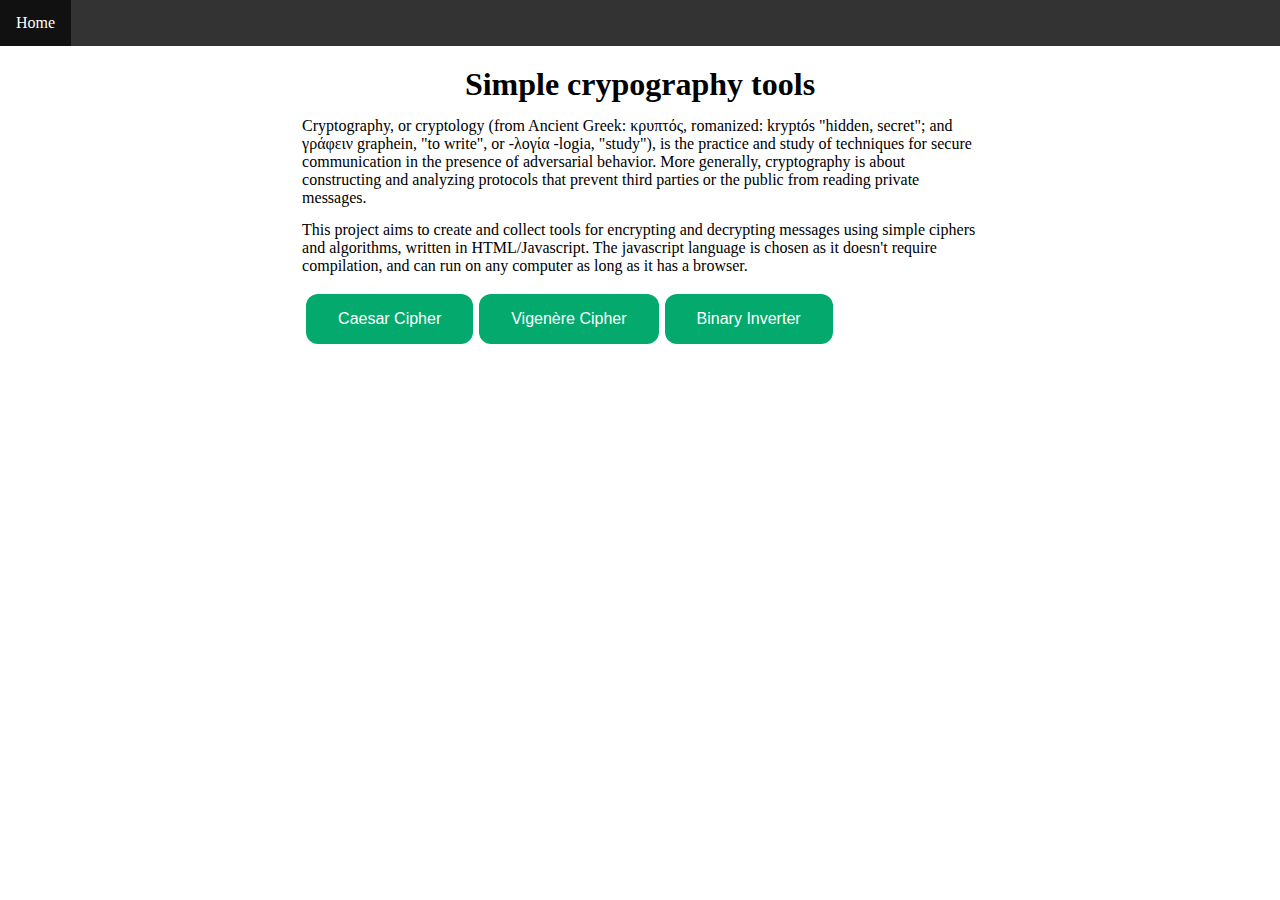
<file: index.html>
<!DOCTYPE html>
<html lang="en">
  <head>
    <meta charset="UTF-8" />
    <meta name="viewport" content="width=device-width, initial-scale=1.0" />
    <link rel="stylesheet" href="./Generic assets/styles/navbar.css" />
    <link rel="stylesheet" href="./Generic assets/styles/styles.css" />
    <title>Simple crypography tools</title>
  </head>
  <body>
    <header>
      <nav>
        <ul class="nav-list">
          <li class="nav-item home-nav-item">
            <a href="./index.html">Home</a>
          </li>
        </ul>
      </nav>
    </header>

    <div class="indexContent">
      <div class="centeredContent">
        <h1 class="content">Simple crypography tools</h1>
      </div>

      <div class="main-content">
        <p class="content">
          Cryptography, or cryptology (from Ancient Greek: κρυπτός, romanized:
          kryptós "hidden, secret"; and γράφειν graphein, "to write", or -λογία
          -logia, "study"), is the practice and study of techniques for secure
          communication in the presence of adversarial behavior. More generally,
          cryptography is about constructing and analyzing protocols that
          prevent third parties or the public from reading private messages.
        </p>
        <p class="content">
          This project aims to create and collect tools for encrypting and
          decrypting messages using simple ciphers and algorithms, written in
          HTML/Javascript. The javascript language is chosen as it doesn't
          require compilation, and can run on any computer as long as it has a
          browser.
        </p>

        <table class="content">
          <tr>
            <td>
              <a href="./Caesar Cipher/index.html"
                ><button type="button" class="content-btn">
                  Caesar Cipher
                </button></a
              >
            </td>
            <td>
              <a href="./Vigenère Cipher/index.html"
                ><button type="button" class="content-btn">
                  Vigenère Cipher
                </button></a
              >
            </td>
            <td>
              <a href="./Binary Inverter/index.html"
                ><button type="button" class="content-btn">
                  Binary Inverter
                </button></a
              >
            </td>
          </tr>
        </table>
      </div>
    </div>
  </body>
</html>
</file>
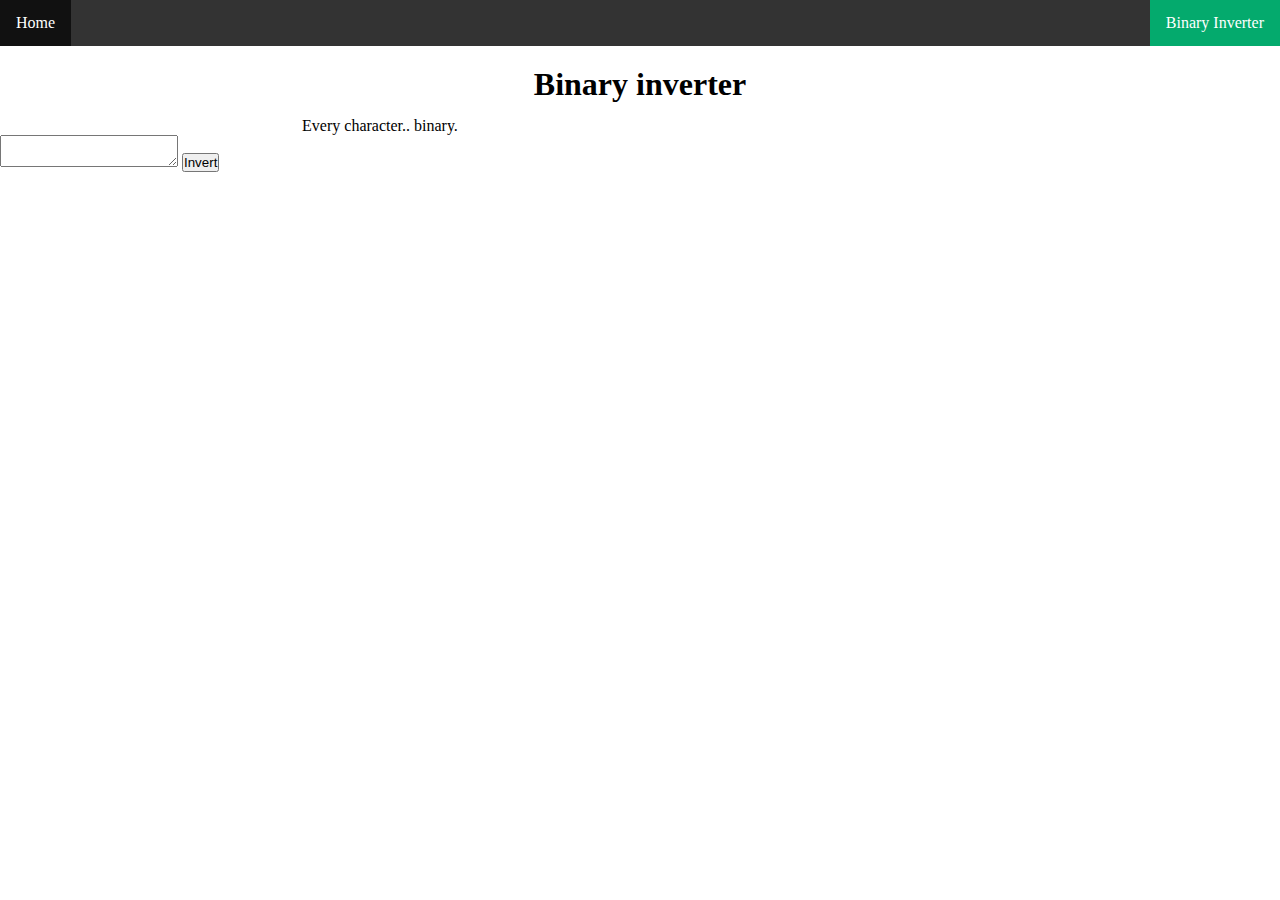
<file: Binary Inverter/index.html>
<!DOCTYPE html>
<html lang="en">
  <head>
    <meta charset="UTF-8" />
    <meta name="viewport" content="width=device-width, initial-scale=1.0" />
    <link rel="stylesheet" href="../Generic assets/styles/navbar.css" />
    <link rel="stylesheet" href="../Generic assets/styles/styles.css" />
    <script type="module" src="./js/script.js"></script>
    <title>Binary Inverter</title>
  </head>
  <body>
    <header>
      <nav>
        <ul class="nav-list">
          <li class="nav-item home-nav-item">
            <a href="../index.html">Home</a>
          </li>
          <li class="nav-item active-nav-item">
            <a href="./index.html">Binary Inverter</a>
          </li>
        </ul>
      </nav>
    </header>

    <div class="indexContent">
      <div class="centeredContent">
        <h1 class="content">Binary inverter</h1>
      </div>

      <div class="main-content">
        <p class="content">Every character.. binary.</p>
      </div>
    </div>

    <div>
      <textarea id="txbInput"></textarea>
      <button id="btnInvert">Invert</button>
    </div>
    <div class="content">
      <textarea id="txbResult" style="display: none"></textarea>
    </div>
  </body>
</html>
</file>
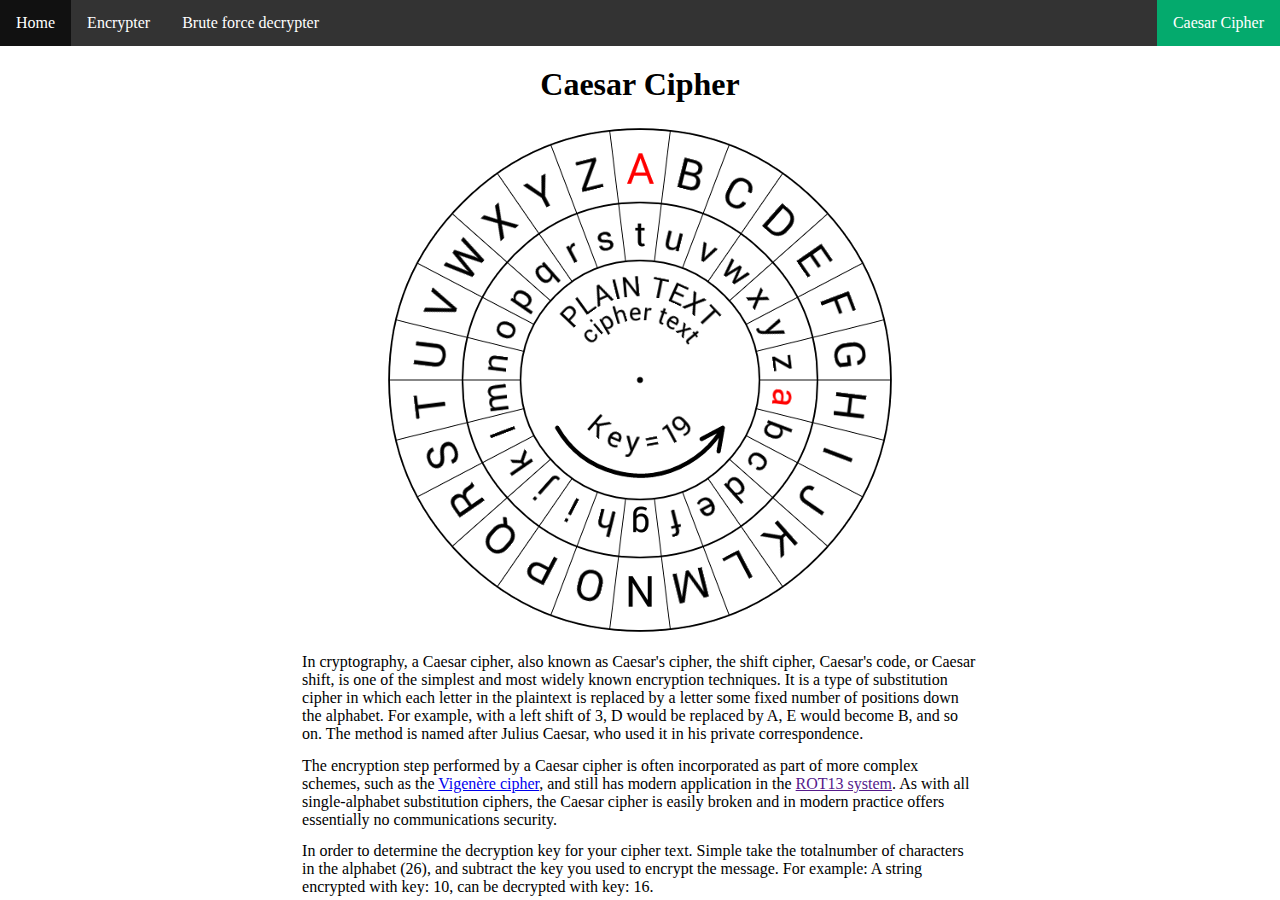
<file: Caesar Cipher/index.html>
<!DOCTYPE html>
<html lang="en">
  <head>
    <meta charset="UTF-8" />
    <meta name="viewport" content="width=device-width, initial-scale=1.0" />
    <link rel="stylesheet" href="../Generic assets/styles/navbar.css" />
    <link rel="stylesheet" href="../Generic assets/styles/styles.css" />
    <script src="./js/script.js"></script>
    <title>Caesar Cipher</title>
  </head>
  <body>
    <header>
      <nav>
        <ul class="nav-list">
          <li class="nav-item home-nav-item">
            <a href="../index.html">Home</a>
          </li>
          <li class="nav-item active-nav-item">
            <a href="./index.html">Caesar Cipher</a>
          </li>
          <li class="nav-item">
            <a href="./encrypter.html">Encrypter</a>
          </li>
          <li class="nav-item">
            <a href="./bruteforcer.html">Brute force decrypter</a>
          </li>
        </ul>
      </nav>
    </header>

    <div class="indexContent">
      <div class="centeredContent">
        <h1 class="content">Caesar Cipher</h1>
        <img
          src="images/caesarCipher.png"
          alt="Caesar cipher disk"
          class="content"
        />
      </div>

      <div class="main-content">
        <dialog rot13-dialog>
          <button btnCloseModal>Close</button>
          <p class="content">
            ROT13 ("rotate by 13 places", sometimes hyphenated ROT-13) is a
            simple letter substitution cipher that replaces a letter with the
            13th letter after it in the latin alphabet. ROT13 is a special case
            of the Caesar cipher which was developed in ancient Rome.
          </p>
          <p class="content">
            Because there are 26 letters (2×13) in the basic Latin alphabet,
            ROT13 is its own inverse; that is, to undo ROT13, the same algorithm
            is applied, so the same action can be used for encoding and
            decoding. The algorithm provides virtually no cryptographic
            security, and is often cited as a canonical example of weak
            encryption.
          </p>
        </dialog>
        <p class="content">
          In cryptography, a Caesar cipher, also known as Caesar's cipher, the
          shift cipher, Caesar's code, or Caesar shift, is one of the simplest
          and most widely known encryption techniques. It is a type of
          substitution cipher in which each letter in the plaintext is replaced
          by a letter some fixed number of positions down the alphabet. For
          example, with a left shift of 3, D would be replaced by A, E would
          become B, and so on. The method is named after Julius Caesar, who used
          it in his private correspondence.
        </p>
        <p class="content">
          The encryption step performed by a Caesar cipher is often incorporated
          as part of more complex schemes, such as the
          <a href="../Vigenère Cipher/index.html">Vigenère cipher</a>, and still
          has modern application in the
          <a href="" btnOpenModal>ROT13 system</a>. As with all single-alphabet
          substitution ciphers, the Caesar cipher is easily broken and in modern
          practice offers essentially no communications security.
        </p>
        <p class="content">
          In order to determine the decryption key for your cipher text. Simple
          take the totalnumber of characters in the alphabet (26), and subtract
          the key you used to encrypt the message. For example: A string
          encrypted with key: 10, can be decrypted with key: 16.
        </p>
      </div>
    </div>
  </body>
</html>
</file>
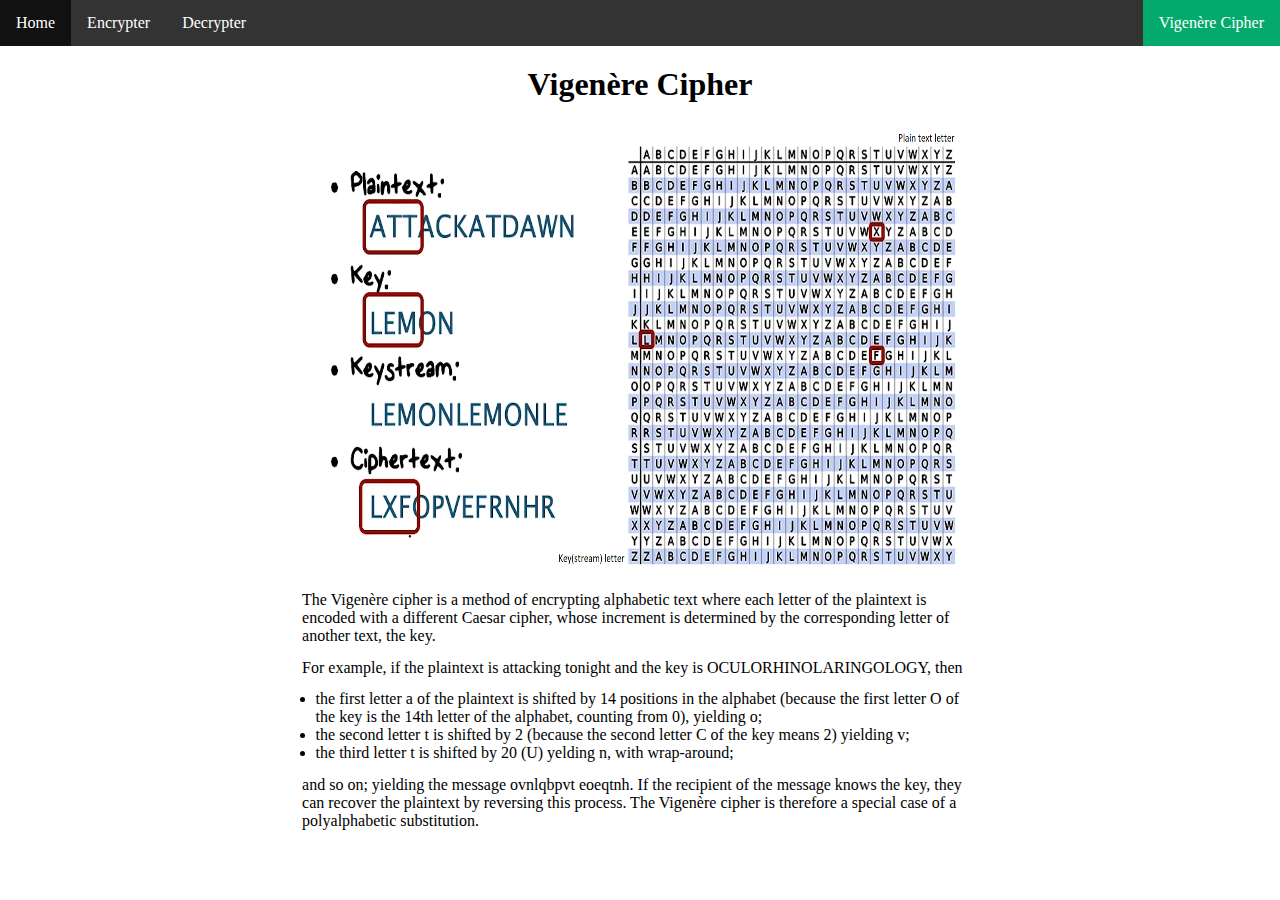
<file: Vigenère Cipher/index.html>
<!DOCTYPE html>
<html lang="en">
  <head>
    <meta charset="UTF-8" />
    <meta name="viewport" content="width=device-width, initial-scale=1.0" />
    <link rel="stylesheet" href="../Generic assets/styles/navbar.css" />
    <link rel="stylesheet" href="../Generic assets/styles/styles.css" />
    <title>Vigenère Cipher</title>
  </head>
  <body>
    <header>
      <nav>
        <ul class="nav-list">
          <li class="nav-item home-nav-item">
            <a href="../index.html">Home</a>
          </li>
          <li class="nav-item active-nav-item">
            <a href="./index.html">Vigenère Cipher</a>
          </li>
          <li class="nav-item">
            <a href="./encrypter.html">Encrypter</a>
          </li>
          <li class="nav-item">
            <a href="./decrypter.html">Decrypter</a>
          </li>
        </ul>
      </nav>
    </header>

    <div class="indexContent">
      <div class="centeredContent">
        <h1 class="content">Vigenère Cipher</h1>
        <img
          src="images/vigenereCipher2.png"
          alt="Vigenère cipher table"
          class="content content-img"
        />
      </div>

      <div class="main-content">
        <p class="content">
          The Vigenère cipher is a method of encrypting alphabetic text where
          each letter of the plaintext is encoded with a different Caesar
          cipher, whose increment is determined by the corresponding letter of
          another text, the key.
        </p>
        <p class="content">
          For example, if the plaintext is attacking tonight and the key is
          OCULORHINOLARINGOLOGY, then
        </p>
        <div class="content">
          <ul>
            <li style="display: list-item">
              the first letter a of the plaintext is shifted by 14 positions in
              the alphabet (because the first letter O of the key is the 14th
              letter of the alphabet, counting from 0), yielding o;
            </li>
            <li>
              the second letter t is shifted by 2 (because the second letter C
              of the key means 2) yielding v;
            </li>
            <li>
              the third letter t is shifted by 20 (U) yelding n, with
              wrap-around;
            </li>
          </ul>
        </div>
        <p class="content">
          and so on; yielding the message ovnlqbpvt eoeqtnh. If the recipient of
          the message knows the key, they can recover the plaintext by reversing
          this process. The Vigenère cipher is therefore a special case of a
          polyalphabetic substitution.
        </p>
      </div>
    </div>
  </body>
</html>
</file>
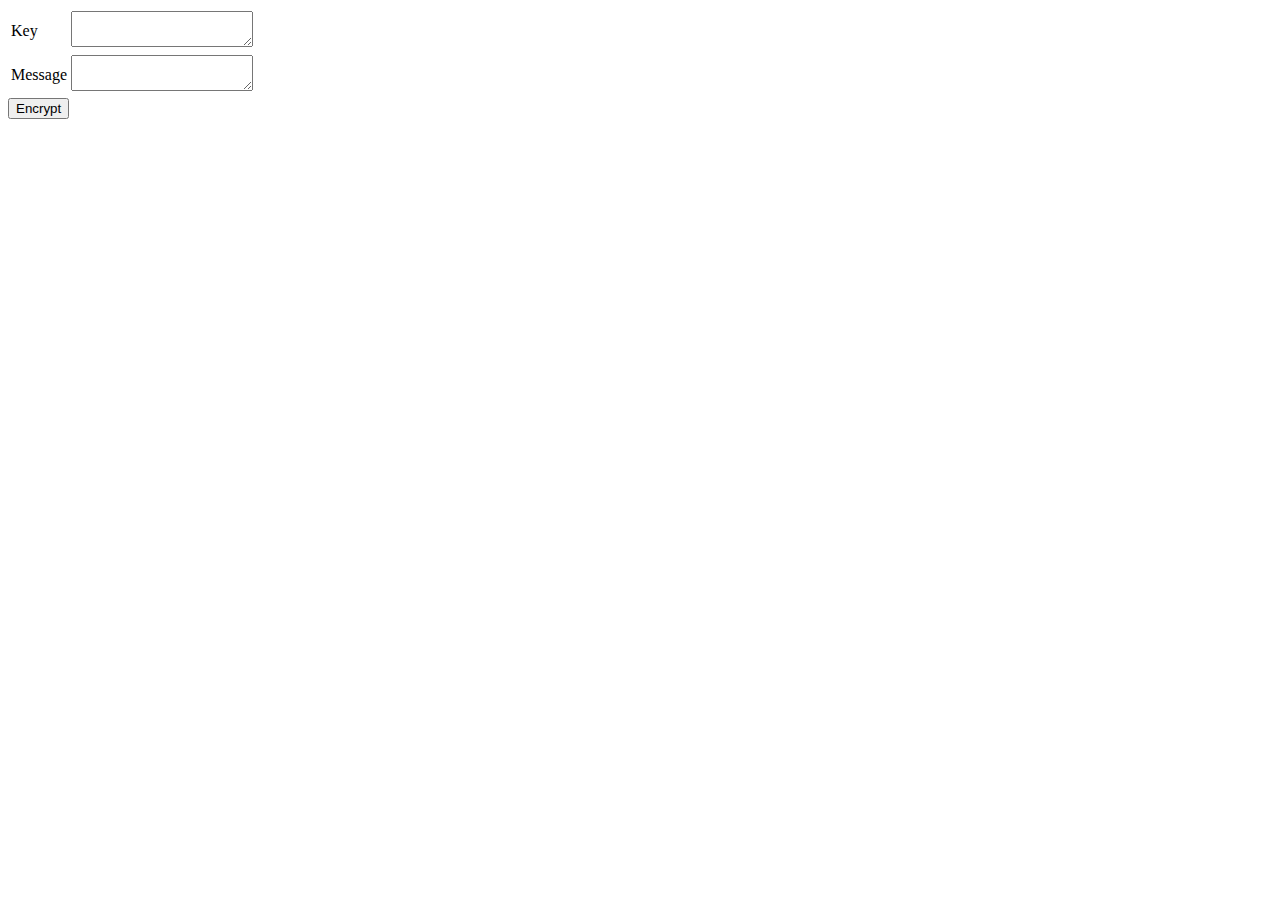
<file: Vigenère Cipher/encypter.html>
<!DOCTYPE html>
<html lang="en">
  <head>
    <meta charset="UTF-8" />
    <meta http-equiv="X-UA-Compatible" content="IE=edge" />
    <meta name="viewport" content="width=device-width, initial-scale=1.0" />
    <script type="module" src="js/encrypter.js"></script>
    <title>Vigenère Cipher Encrypter</title>
  </head>
  <body>
    <table>
      <tr>
        <td>Key</td>
        <td><textarea id="txbKey"></textarea></td>
      </tr>
      <tr>
        <td>Message</td>
        <td><textarea id="txbMessage"></textarea></td>
      </tr>
    </table>

    <button id="btnEncrypt">Encrypt</button>
    <div class="content">
      <textarea id="txbResult" style="display: none"></textarea>
    </div>
  </body>
</html>
</file>
<file: Generic assets/styles/navbar.css>
* {
  padding: 0;
  margin: 0;
}

.nav-list {
  list-style-type: none;
  margin: 0;
  padding: 0;
  overflow: hidden;
  background-color: #333;
  max-height: 10%;
}

.nav-item {
  float: left;
}

.nav-item a {
  display: block;
  color: white;
  text-align: center;
  padding: 14px 16px;
  text-decoration: none;
}

.nav-item a:hover:not(.active) {
  background-color: #111;
}

.active-nav-item {
  float: right;
  background-color: #04aa6d;
}

.home-nav-item {
  float: left;
  background-color: #04aa6d;
}
</file>
<file: Generic assets/styles/styles.css>
.content {
  margin-top: 2%;
}

.content-btn {
  background-color: #04aa6d;
  border: none;
  color: white;
  padding: 16px 32px;
  text-align: center;
  text-decoration: none;
  display: inline-block;
  font-size: 16px;
  margin: 4px 2px;
  transition-duration: 0.4s;
  cursor: pointer;
  border-radius: 12px;
}

.content-btn:hover {
  background-color: white;
  color: black;
  border: 2px solid #4caf50;
}

.main-content {
  margin: auto 17%;
}

.indexContent {
  margin-left: 10%;
  margin-right: 10%;
}

.centeredContent {
  text-align: center;
}

.content-img {
  width: 50vw;
  height: 50vh;
}

ul {
  margin-left: 2%;
}
</file>
